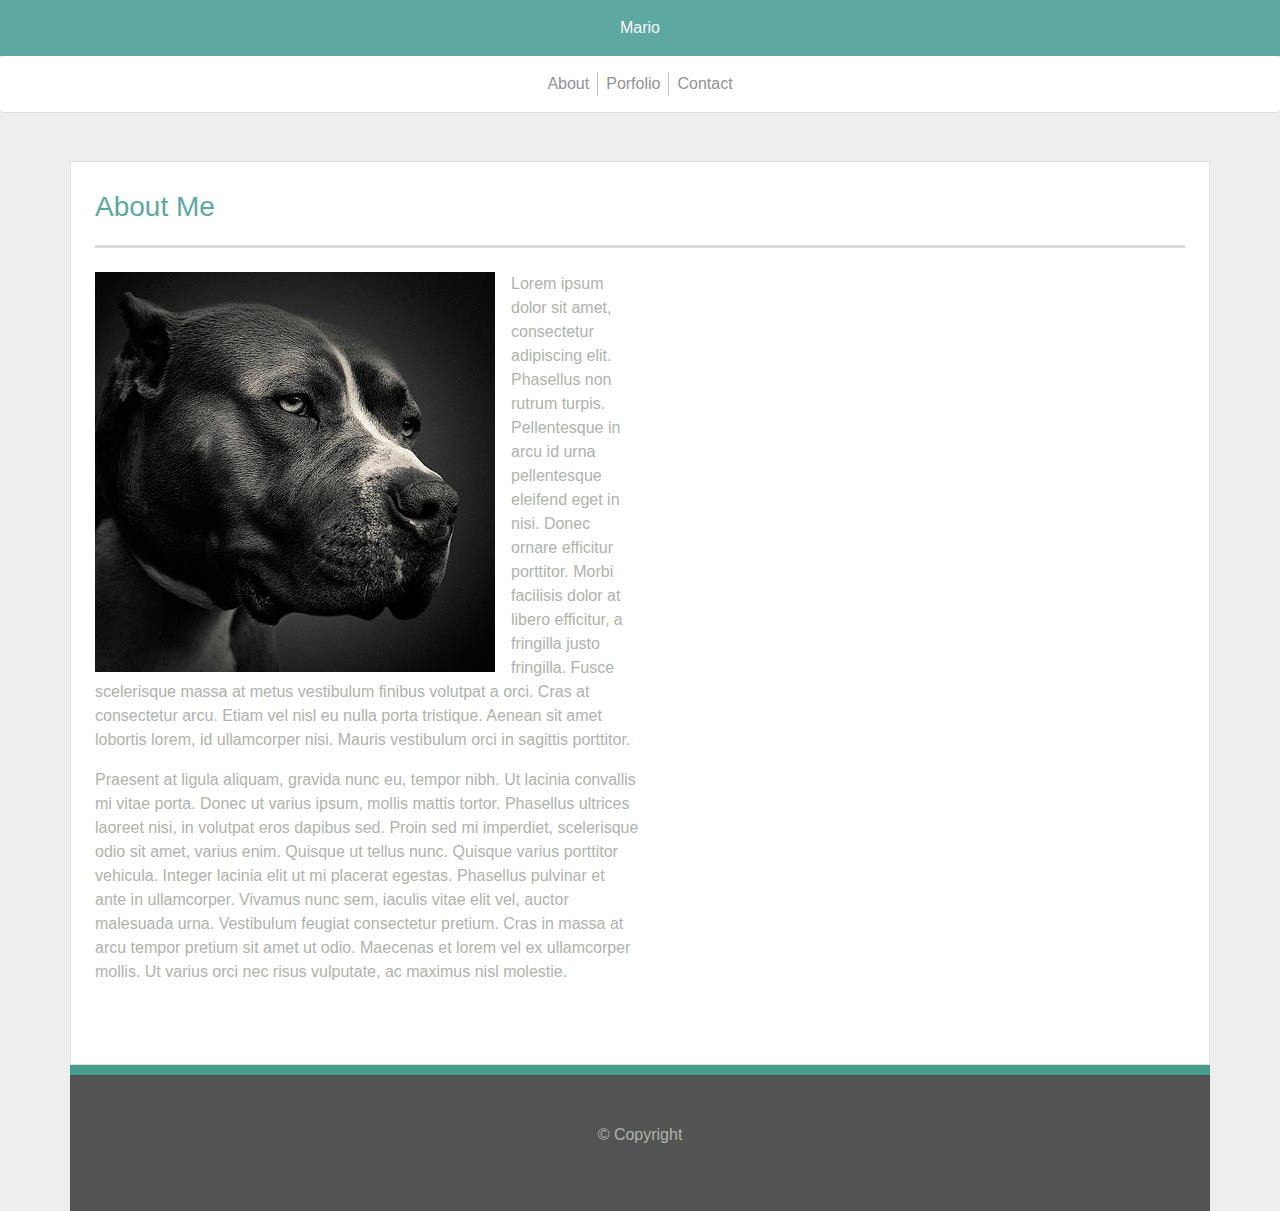
<file: 02-CSS-Bootstrap/02-Homework/index.html>
<!DOCTYPE html>
<html lang="en">

<head>
  <meta charset="UTF-8">
  <meta name="viewport" content="width=device-width, initial-scale=1.0">
  <title>Document</title>
  <!-- Initializing Bootstrp CSS & JS files -->
  <link rel="stylesheet" href="https://stackpath.bootstrapcdn.com/bootstrap/4.5.0/css/bootstrap.min.css">
  <!-- Declare jquery before bootstrap js -->
  <script src="https://code.jquery.com/jquery-3.5.1.min.js"
    integrity="sha256-9/aliU8dGd2tb6OSsuzixeV4y/faTqgFtohetphbbj0=" crossorigin="anonymous"></script>
  <script src="https://stackpath.bootstrapcdn.com/bootstrap/4.5.0/js/bootstrap.min.js"></script>
  <style>
    body { background-color: #eeeeee;}

    .nav-item.secondary:not(:last-child)  {
      border-right: 1px solid silver;
    }

    .nav-item.secondary .nav-link {  color: #929297;}

    .nav-item.secondary .nav-link:hover {  color: #000000;}

    .nav-link.section {
      padding: 0 1rem;
    }

    footer {
      padding-top: 3rem;
      padding-bottom: 3rem;
    }

    footer > p,
    footer > a {
      color: #aeb3ab;
    }
  </style>

</head>

<body><nav class="navbar navbar-expand-md navbar-fixed-top main-nav" style="background-color: #5da8a1;">
  <div class="container justify-content-center">
      <ul class="nav ">
          <li class="nav-item"><a class="nav-link text-light" href="index.html">Mario</a></li>
      </ul>
  </div>
</nav>

<nav class="navbar navbar-expand-md navbar-fixed-top main-nav border-bottom p-3 mb-5 bg-white rounded">
  <div class="container justify-content-center">
      <ul class="nav navbar-nav text-nowrap flex-row mx-md-auto order-1 order-md-2  ">
          <li class="nav-item secondary">
            <a class="nav-link section" href="index.html">About</a>
          </li>
          <li class="nav-item secondary">
            <a class="nav-link section" href="portfolio.html">Porfolio</a>
          </li>
          <li class="nav-item secondary">
            <a class="nav-link section" href="contact.html">Contact</a>
          </li>
      </ul>
  </div>
</nav>
<div class="container border mx-auto p-4 bg-white" style="color: #aeb3ab; background-color: #929297;">
  <!-- HEADER  with border bottom -->
  <h3 class="my-1" style="color: #5da8a1; border-bottom: 3px solid #dcdcdc; padding-bottom: 21px;">About Me</h1>

  <!-- IMAGE -->
  <div class="col-lg-6 col-md-12 col-sm-12 px-0 my-4">
    <div class="row">
      <div class="col-12">
        <div class="row">
          <div class="col-12 mb-3">
            <img src="Assets/Images/pit2.jpg" class="float-left mr-3" alt="" />
            <!-- Text -->
              <p>Lorem ipsum dolor sit amet, consectetur adipiscing elit. Phasellus non rutrum turpis. Pellentesque in arcu id urna pellentesque eleifend eget in nisi. Donec ornare efficitur porttitor. Morbi facilisis dolor at libero efficitur, a fringilla justo fringilla. Fusce scelerisque massa at metus vestibulum finibus volutpat a orci. Cras at consectetur arcu. Etiam vel nisl eu nulla porta tristique. Aenean sit amet lobortis lorem, id ullamcorper nisi. Mauris vestibulum orci in sagittis porttitor.
              </p>
              <p>
              Praesent at ligula aliquam, gravida nunc eu, tempor nibh. Ut lacinia convallis mi vitae porta. Donec ut varius ipsum, mollis mattis tortor. Phasellus ultrices laoreet nisi, in volutpat eros dapibus sed. Proin sed mi imperdiet, scelerisque odio sit amet, varius enim. Quisque ut tellus nunc. Quisque varius porttitor vehicula. Integer lacinia elit ut mi placerat egestas. Phasellus pulvinar et ante in ullamcorper. Vivamus nunc sem, iaculis vitae elit vel, auctor malesuada urna. Vestibulum feugiat consectetur pretium. Cras in massa at arcu tempor pretium sit amet ut odio. Maecenas et lorem vel ex ullamcorper mollis. Ut varius orci nec risus vulputate, ac maximus nisl molestie.
            </p>
          </div>
        </div>
      </div>
    </div>
  </div>



</div>

<footer class="container text-center" style="background-color: #535353; border-top: 10px solid #479c8c;" >
  <p>© Copyright</p>
</footer>
</body>
</html>
</file>
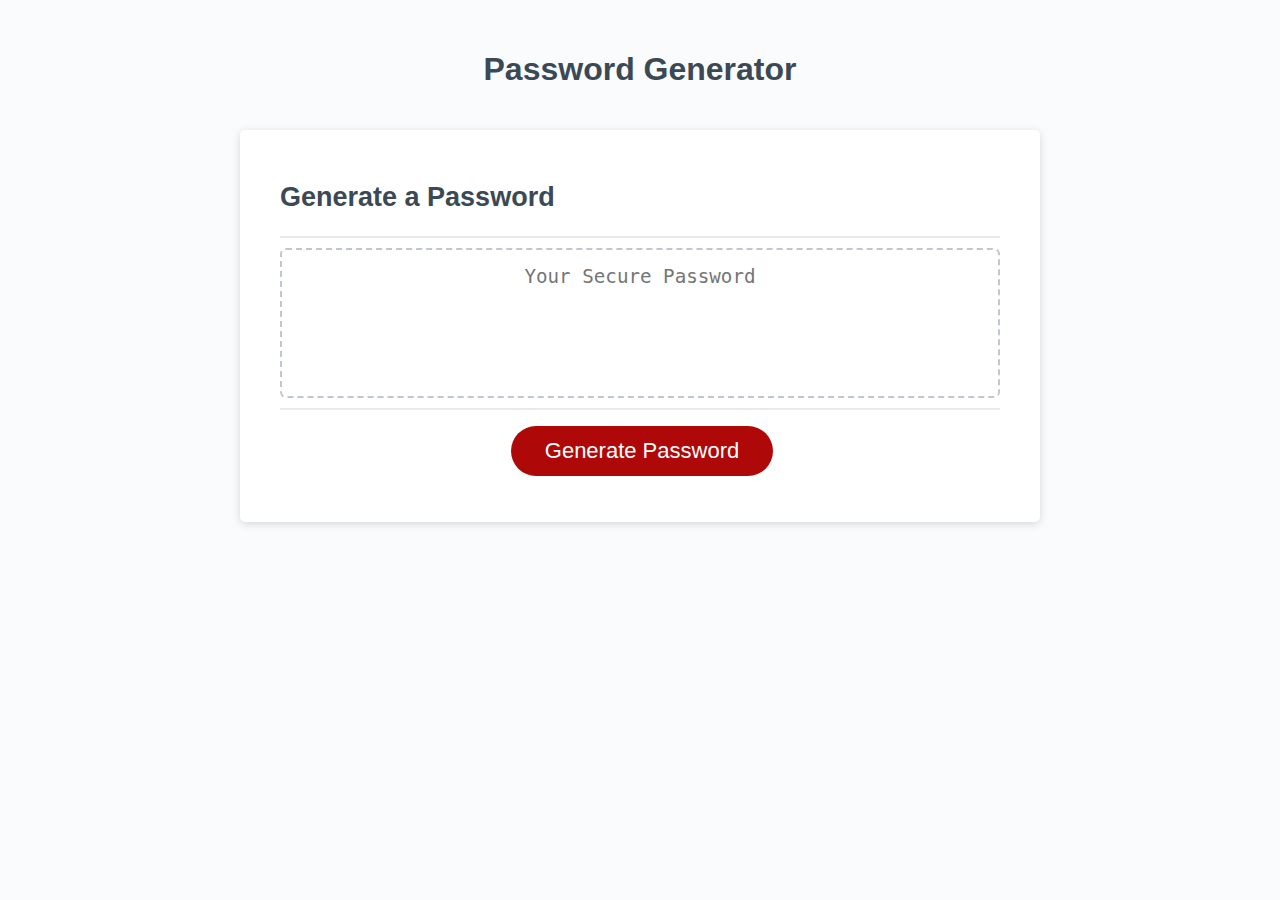
<file: 03-JavaScript/02-Homework/Develop/index.html>
<!DOCTYPE html>
<html lang="en">
  <head>
    <meta charset="UTF-8" />
    <meta name="viewport" content="width=device-width, initial-scale=1.0" />
    <meta http-equiv="X-UA-Compatible" content="ie=edge" />
    <title>Password Generator</title>
    <link rel="stylesheet" href="style.css" />
  </head>
  <body>
    <div class="wrapper">
      <header>
        <h1>Password Generator</h1>
      </header>
      <div class="card">
        <div class="card-header">
          <h2>Generate a Password</h2>
        </div>
        <div class="card-body">
          <textarea
            readonly
            id="password"
            placeholder="Your Secure Password"
            aria-label="Generated Password"
          ></textarea>
        </div>
        <div class="card-footer">
          <button id="generate" class="btn">Generate Password</button>
        </div>
      </div>
    </div>
    <script src="script.js"></script>
  </body>
</html>
</file>
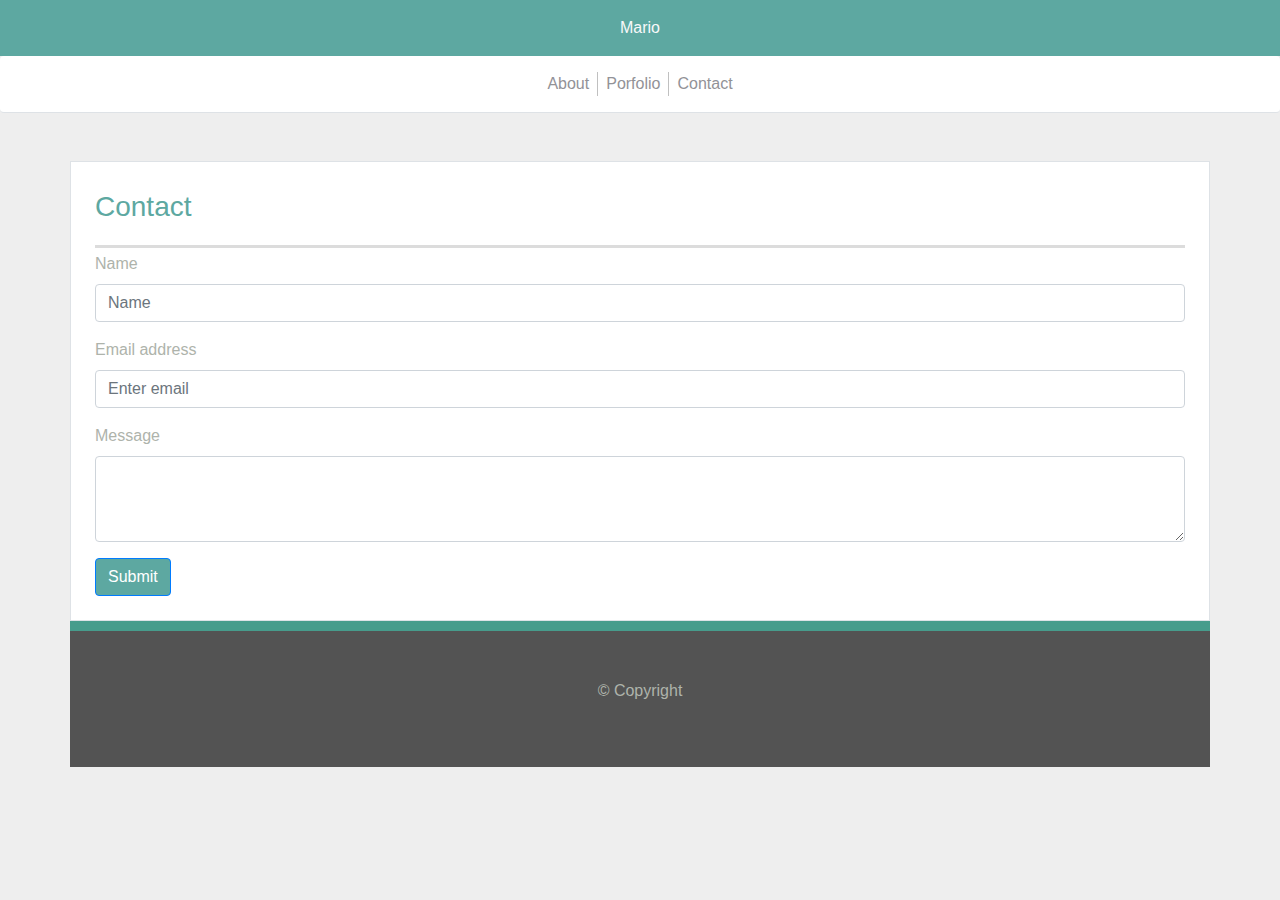
<file: 02-CSS-Bootstrap/02-Homework/contact.html>
<!DOCTYPE html>
<html lang="en">
<head>
    <meta charset="UTF-8">
    <meta name="viewport" content="width=device-width, initial-scale=1.0">
    <title>Mario's Profile</title>

    <!-- Initializing Bootstrp CSS & JS files -->
    <link rel="stylesheet" href="https://stackpath.bootstrapcdn.com/bootstrap/4.5.0/css/bootstrap.min.css">
    <!-- Declare jquery before bootstrap js -->
    <script src="https://code.jquery.com/jquery-3.5.1.min.js" integrity="sha256-9/aliU8dGd2tb6OSsuzixeV4y/faTqgFtohetphbbj0=" crossorigin="anonymous"></script>
    <script src="https://stackpath.bootstrapcdn.com/bootstrap/4.5.0/js/bootstrap.min.js"></script>

    <style>
      body { background-color: #eeeeee;}

      .nav-item.secondary:not(:last-child)  {
        border-right: 1px solid silver;
      }

      .nav-item.secondary .nav-link {  color: #929297;}

      .nav-item.secondary .nav-link:hover {  color: #000000;}

      .nav-link.section {
        padding: 0 1rem;
      }

      footer {
        padding-top: 3rem;
        padding-bottom: 3rem;
      }

      footer > p,
      footer > a {
        color: #aeb3ab;
      }
    </style>


  </head>
<body>

  <nav class="navbar navbar-expand-md navbar-fixed-top main-nav" style="background-color: #5da8a1;">
      <div class="container justify-content-center">
          <ul class="nav ">
              <li class="nav-item"><a class="nav-link text-light" href="index.html">Mario</a></li>
          </ul>
      </div>
  </nav>

  <nav class="navbar navbar-expand-md navbar-fixed-top main-nav border-bottom p-3 mb-5 bg-white rounded">
      <div class="container justify-content-center">
          <ul class="nav navbar-nav text-nowrap flex-row mx-md-auto order-1 order-md-2  ">
              <li class="nav-item secondary">
                <a class="nav-link section" href="index.html">About</a>
              </li>
              <li class="nav-item secondary">
                <a class="nav-link section" href="portfolio.html">Porfolio</a>
              </li>
              <li class="nav-item secondary">
                <a class="nav-link section" href="contact.html">Contact</a>
              </li>
          </ul>
      </div>
  </nav>

  <div class="container border mx-auto p-4 bg-white" style="color: #aeb3ab; background-color: #929297;">
    <!-- HEADER  with border bottom -->
    <h3 class="my-1" style="color: #5da8a1; border-bottom: 3px solid #dcdcdc; padding-bottom: 21px;">Contact</h1>

      <form>

        <div class="form-group">
          <label for="name">Name</label>
          <input type="text" class="form-control" id="name" aria-describedby="name" placeholder="Name">
        </div>


        <div class="form-group">
          <label for="exampleInputEmail1">Email address</label>
          <input type="email" class="form-control" id="exampleInputEmail1" aria-describedby="emailHelp" placeholder="Enter email">
        </div>


        <div class="form-group">
          <label for="exampleFormControlTextarea1">Message</label>
          <textarea class="form-control" id="exampleFormControlTextarea1" rows="3"></textarea>
        </div>
        
        <button type="submit" class="btn btn-primary" style="background-color: #5da8a1;">Submit</button>
      </form>

  </div>

  <footer class="container text-center" style="background-color: #535353; border-top: 10px solid #479c8c;" >
    <p>© Copyright</p>
  </footer>


</body>
</html>
</file>
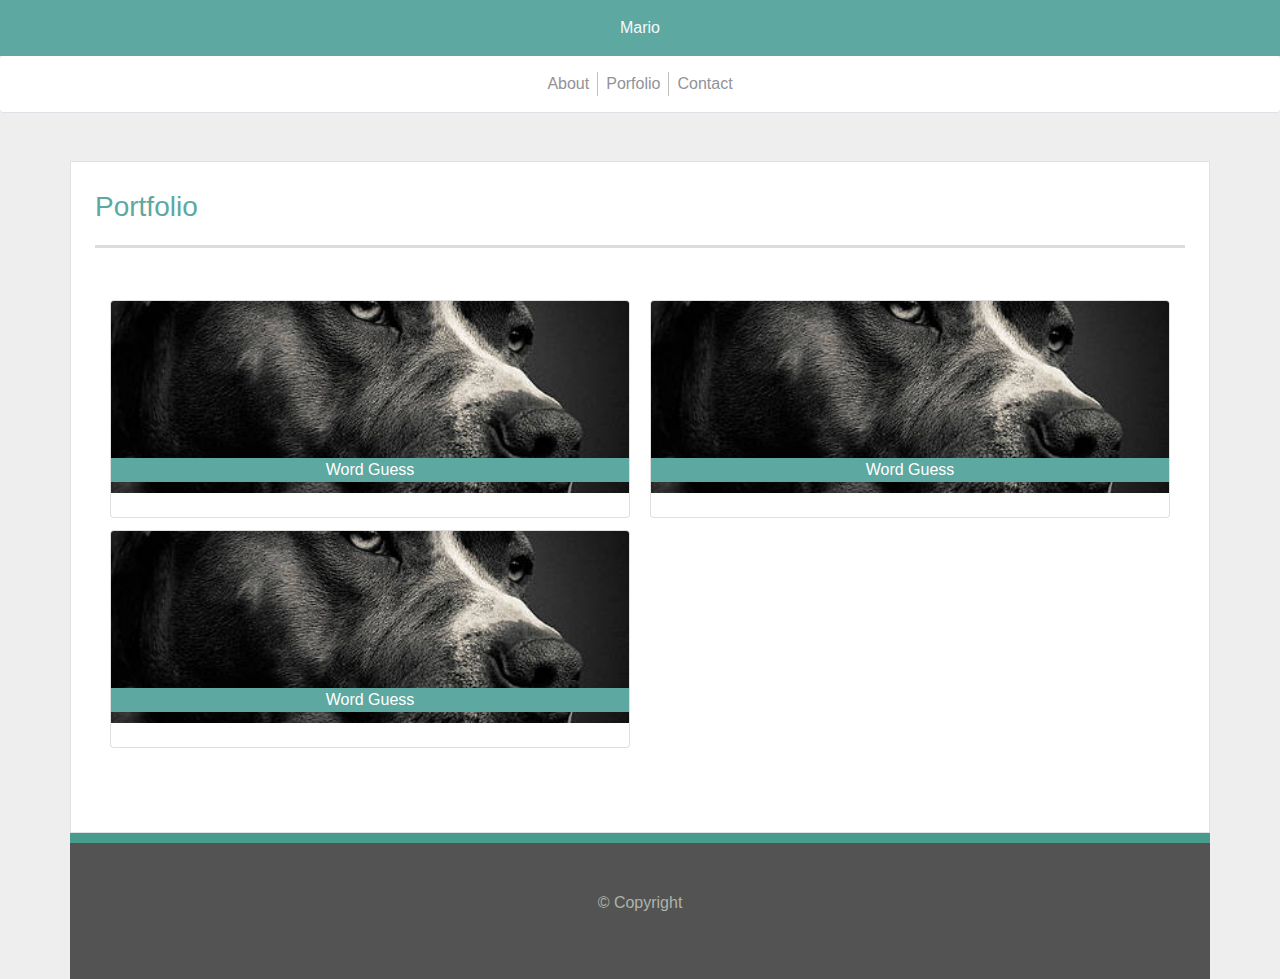
<file: 02-CSS-Bootstrap/02-Homework/portfolio.html>
<!DOCTYPE html>
<html lang="en">

<head>
  <meta charset="UTF-8">
  <meta name="viewport" content="width=device-width, initial-scale=1.0">
  <title>Mario's Profile</title>

  <!-- Initializing Bootstrp CSS & JS files -->
  <link rel="stylesheet" href="https://stackpath.bootstrapcdn.com/bootstrap/4.5.0/css/bootstrap.min.css">
  <!-- Declare jquery before bootstrap js -->
  <script src="https://code.jquery.com/jquery-3.5.1.min.js"
    integrity="sha256-9/aliU8dGd2tb6OSsuzixeV4y/faTqgFtohetphbbj0=" crossorigin="anonymous"></script>
  <script src="https://stackpath.bootstrapcdn.com/bootstrap/4.5.0/js/bootstrap.min.js"></script>

  <style>
    body {
      background-color: #eeeeee;
    }

    .nav-item.secondary:not(:last-child) {
      border-right: 1px solid silver;
    }

    .nav-item.secondary .nav-link {
      color: #929297;
    }

    .nav-item.secondary .nav-link:hover {
      color: #000000;
    }

    .nav-link.section {
      padding: 0 1rem;
    }

    footer {
      padding-top: 3rem;
      padding-bottom: 3rem;
    }

    footer>p,
    footer>a {
      color: #aeb3ab;
    }


    .card-img-top {
      width: 100%;
      height: 15vw;
      object-fit: cover;
    }


    @media (min-width:640px) {
      .card-columns {
        column-count: 1;
      }
    }

    @media (min-width:768px) {
      .card-columns {
        column-count: 2;
      }
    }
  </style>


</head>

<body>
  <nav class="navbar navbar-expand-md navbar-fixed-top main-nav" style="background-color: #5da8a1;">
    <div class="container justify-content-center">
      <ul class="nav ">
        <li class="nav-item"><a class="nav-link text-light" href="index.html">Mario</a></li>
      </ul>
    </div>
  </nav>

  <nav class="navbar navbar-expand-md navbar-fixed-top main-nav border-bottom p-3 mb-5 bg-white rounded">
    <div class="container justify-content-center">
      <ul class="nav navbar-nav text-nowrap flex-row mx-md-auto order-1 order-md-2  ">
        <li class="nav-item secondary">
          <a class="nav-link section" href="index.html">About</a>
        </li>
        <li class="nav-item secondary">
          <a class="nav-link section" href="portfolio.html">Porfolio</a>
        </li>
        <li class="nav-item secondary">
          <a class="nav-link section" href="contact.html">Contact</a>
        </li>
      </ul>
    </div>
  </nav>
  <div class="container border mx-auto p-4 bg-white" style="color: #aeb3ab; background-color: #929297;">
    <!-- HEADER  with border bottom -->
    <h3 class="my-1" style="color: #5da8a1; border-bottom: 3px solid #dcdcdc; padding-bottom: 21px;">Portfolio</h1>



      <div class="container py-5 bg-faded">
        <div class="card-columns">
          <div class="card">
            <img class="card-img-top img-fluid" src="Assets/Images/pit2.jpg" alt="Card image cap">
            <div class="text-center"
              style="position: relative; top:-35px; background-color: #5da8a1; color: white; width: 100%;">Word Guess
            </div>

          </div>
          <div class="card">
            <img class="card-img-top img-fluid" src="Assets/Images/pit2.jpg" alt="Card image cap">
            <div class="text-center"
              style="position: relative; top:-35px; background-color: #5da8a1; color: white; width: 100%;">Word Guess
            </div>

          </div>
          <div class="card">
            <img class="card-img-top img-fluid" src="Assets/Images/pit2.jpg" alt="Card image cap">
            <div class="text-center"
              style="position: relative; top:-35px; background-color: #5da8a1; color: white; width: 100%;">Word Guess
            </div>
          </div>


        </div>
      </div>

  </div>
  <footer class="container text-center" style="background-color: #535353; border-top: 10px solid #479c8c;">
    <p>© Copyright</p>
  </footer>
</body>

</html>
</file>
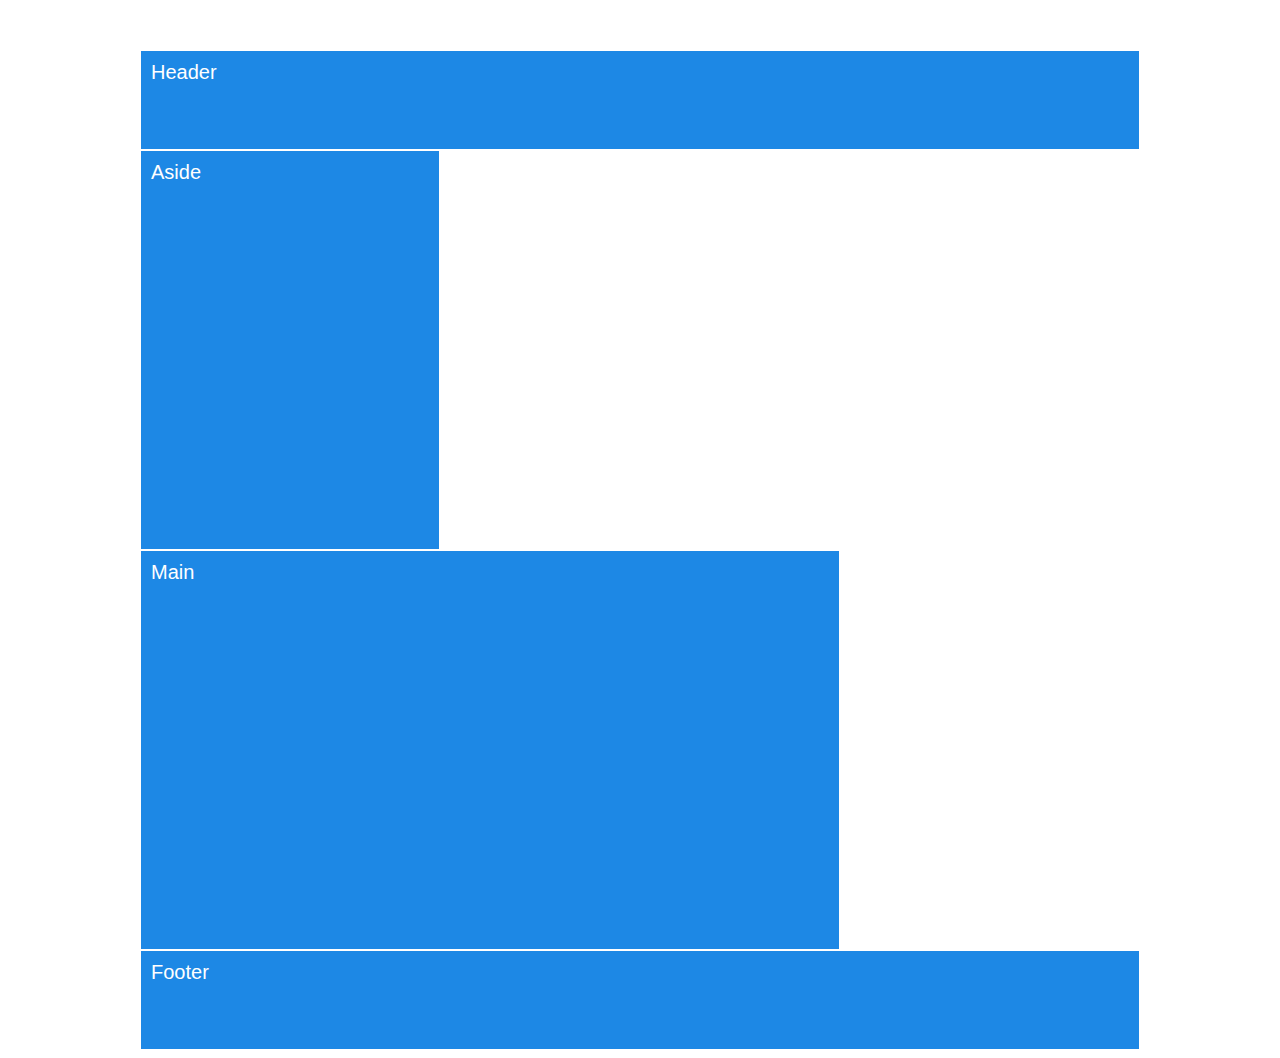
<file: 01-HTML-Git-CSS/01-Activities/08-FloatExamples/layout-no-float.html>
<!DOCTYPE html>
<html lang="en-us">

<head>
  <meta charset="UTF-8">
  <title>Layout without floats</title>
  <link rel="stylesheet" href="style.css">
</head>

<body>
  <div class="container">
    <header>Header</header>
    <div class="clearfix">
      <aside>Aside</aside>
      <main>Main</main>
    </div>
    <footer>Footer</footer>
  </div>

</body>

</html>
</file>
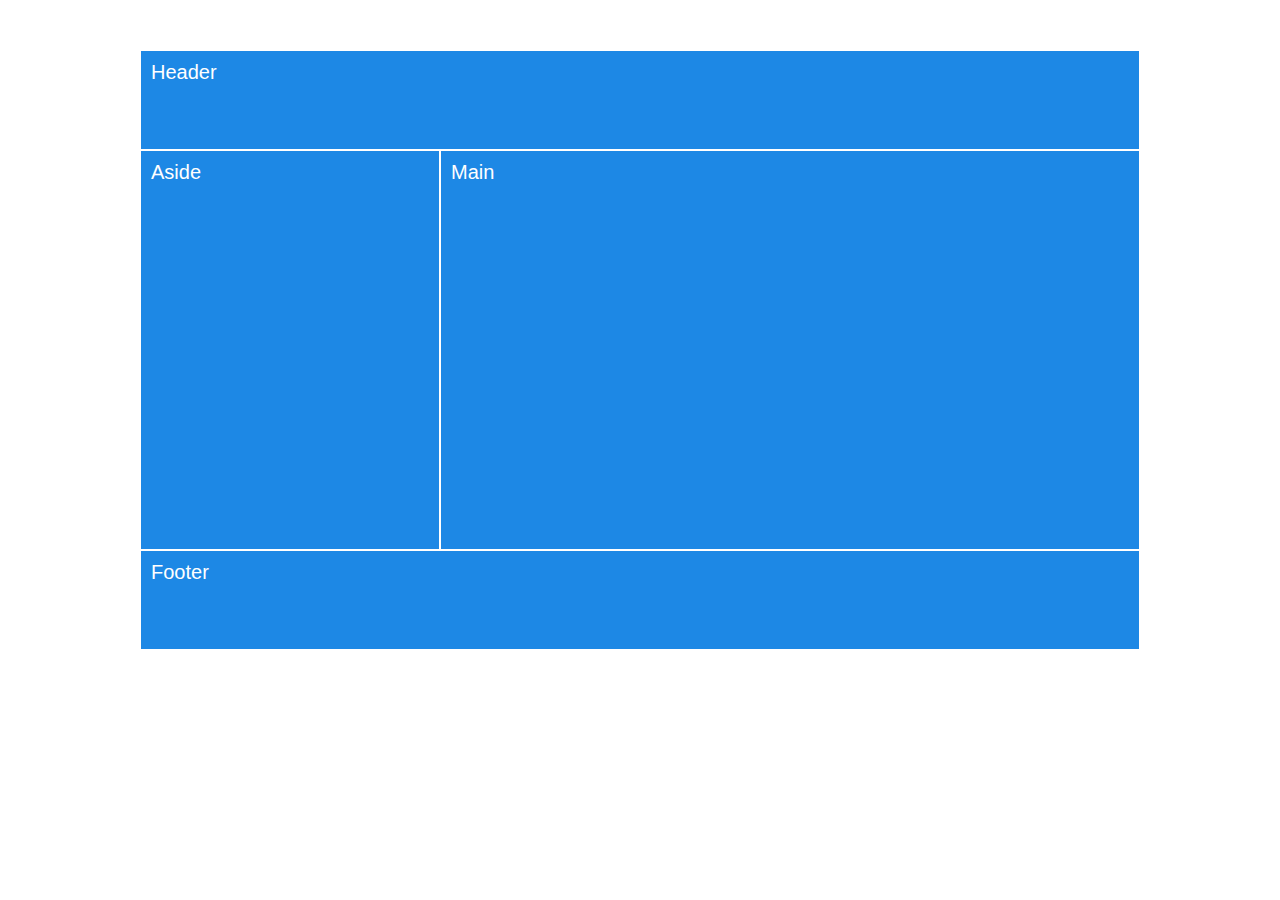
<file: 01-HTML-Git-CSS/01-Activities/08-FloatExamples/layout-with-float.html>
<!DOCTYPE html>
<html lang="en-us">

<head>
  <meta charset="UTF-8">
  <title>Layout with floats</title>
  <link rel="stylesheet" href="style.css">
  <link rel="stylesheet" href="float-style.css">
</head>

<body>
  <div class="container">
    <header>Header</header>
    <div class="clearfix">
      <aside>Aside</aside>
      <main>Main</main>
    </div>
    <footer>Footer</footer>
  </div>

</body>

</html>
</file>
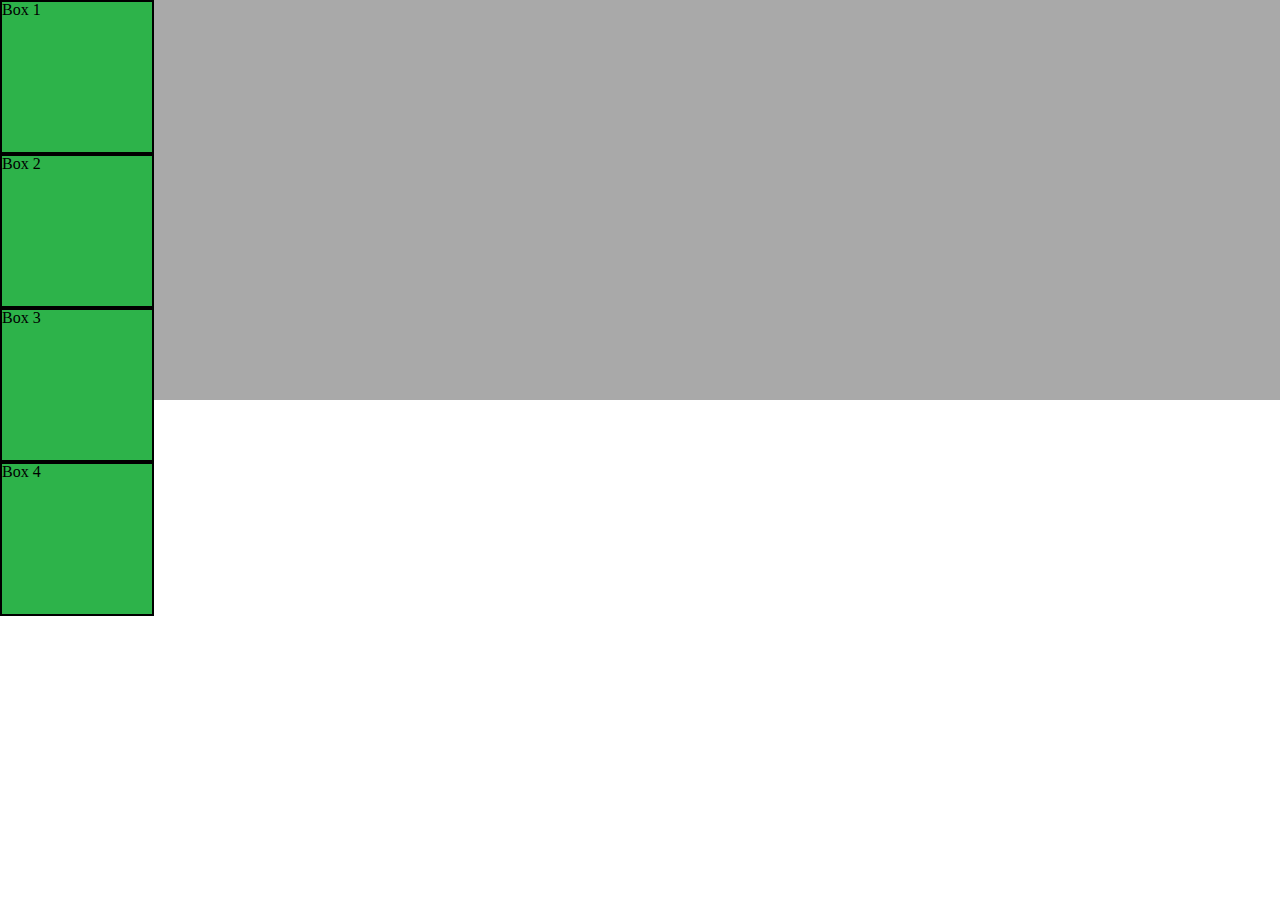
<file: 01-HTML-Git-CSS/01-Activities/10-CSS_PositionedLayout/main.html>
<!DOCTYPE html>
<html lang="en-us">

<head>
  <meta charset="UTF-8">
  <title>CSS Positioning Demo</title>
  <!-- Comment out each stylesheet to get the one you'd like to see -->
  <link rel="stylesheet" href="reset.css">
   <link rel="stylesheet" href="static.css">
  <!--<link rel="stylesheet" href="relative.css">-->
  <!-- <link rel="stylesheet" href="absolute.css"> -->
  <!--<link rel="stylesheet" href="fixed.css">-->
  <!--<link rel="stylesheet" href="zindex.css">-->
  <!--<link rel="stylesheet" href="invisible.css">-->
</head>

<body>
  <div class="box-set">
    <figure class="box box-1">Box 1</figure>
    <figure class="box box-2">Box 2</figure>
    <figure class="box box-3">Box 3</figure>
    <figure class="box box-4">Box 4</figure>
  </div>
</body>

</html>
</file>
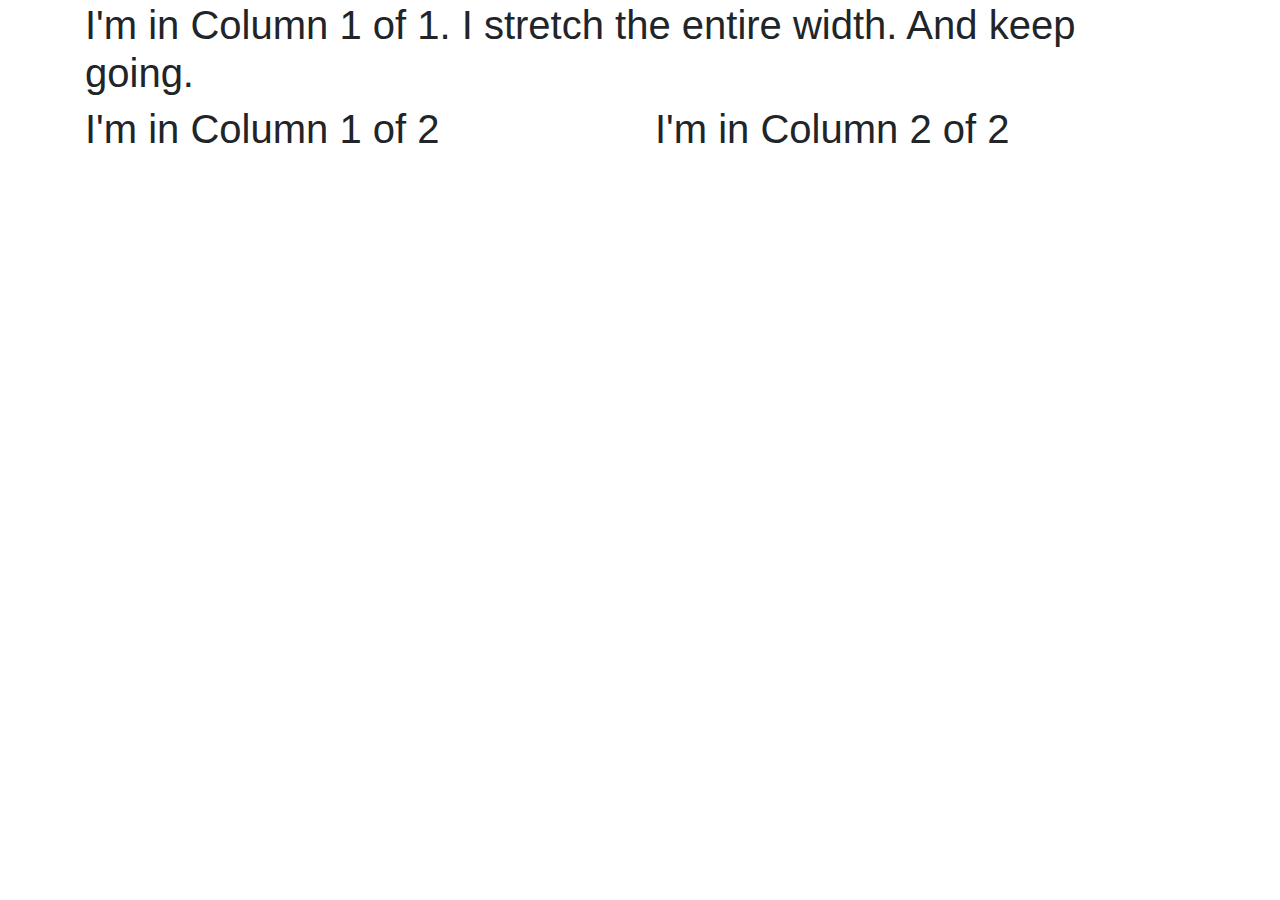
<file: 02-CSS-Bootstrap/01-Activities/13-InstructorGrids/quick-grid.html>
<!-- Bootstrap Grid Demo -->
<!DOCTYPE html>
<html lang="en-us">

<head>

  <meta charset="UTF-8">
  <title>Bootstrap Demo</title>

  <!-- Bring in our bootstrap stylesheet -->
  <link rel="stylesheet" href="https://maxcdn.bootstrapcdn.com/bootstrap/4.0.0/css/bootstrap.min.css">

</head>

<body>

  <!-- Our rows function in containers (grid created). -->
  <div class="container">

    <!-- Our columns function in rows. -->
    <div class="row">

      <!-- Columns have 12 areas of width to work with. -->

      <!-- One third of screen (4/12) -->
      <div class="col-md-4">
        <!-- This is column 1 of 3 -->
      </div>

      <!-- One third of screen (4/12) -->
      <div class="col-md-4">
        <!-- This is column 2 of 3 -->
      </div>

      <!-- One third of screen (4/12) -->
      <div class="col-md-4">

        <!-- This is column 3 of 3 -->
      </div>

      <!-- Columns float left, so all adjacent rows will appear next to each other (as long as not all space gets taken up) -->
    </div>

  </div>


  <!-- Creates the Overall Grid -->
  <div class="container">

    <!-- First Row -->
    <div class="row">

      <!-- First (and only column) -->
      <div class="col-md-12">
        <h1>I'm in Column 1 of 1. I stretch the entire width. And keep going.</h1>
      </div>
    </div>

    <!-- Second Row -->
    <div class="row">

      <!-- First of two columns -->
      <div class="col-md-6">
        <h1>I'm in Column 1 of 2</h1>
      </div>

      <!-- Second of two columns -->
      <div class="col-md-6">
        <h1>I'm in Column 2 of 2</h1>
      </div>

    </div>

  </div>

</body>

</html>
</file>
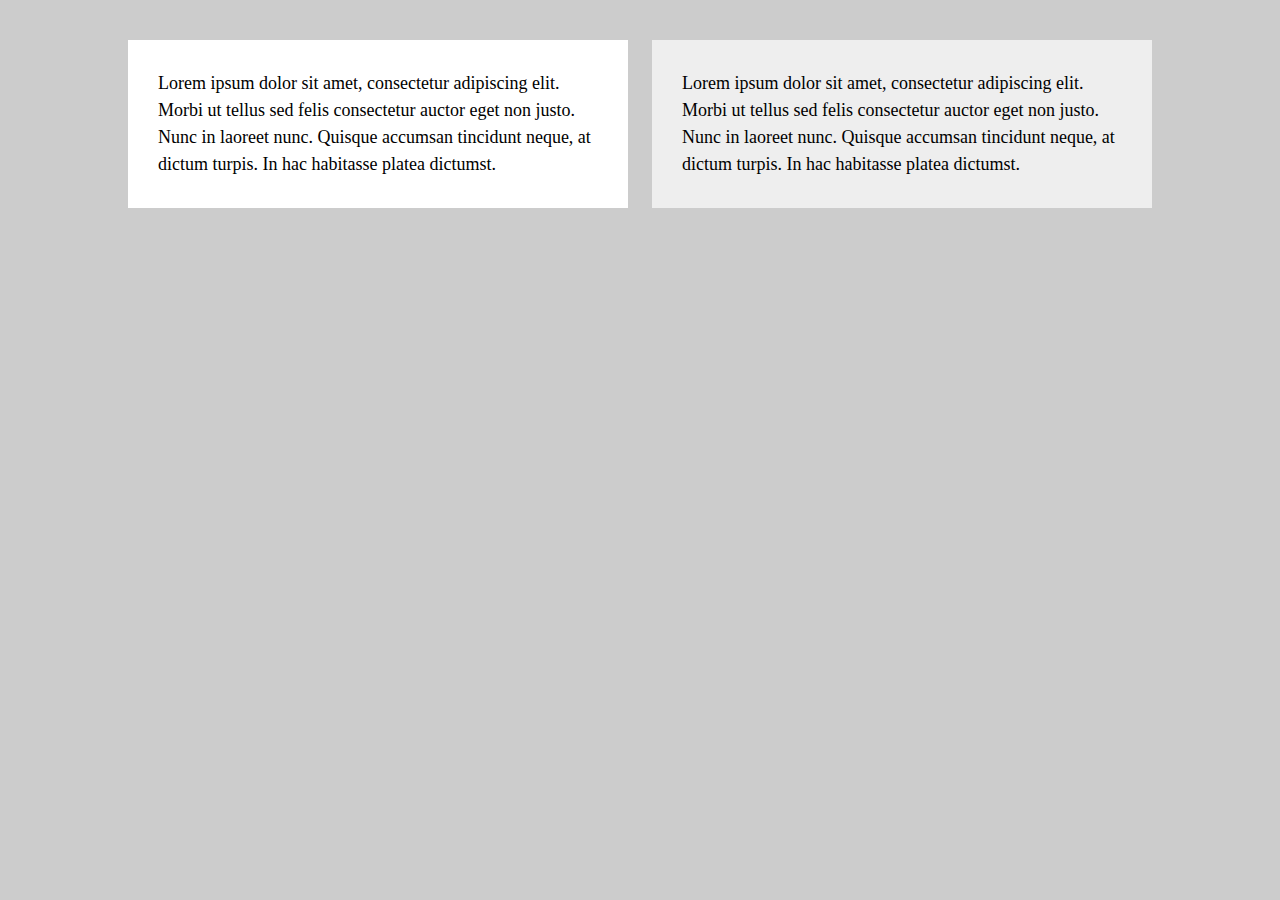
<file: 02-CSS-Bootstrap/01-Activities/17-InstructorMedia/media-basic.html>
<!-- Media Query Demo (check the CSS page) -->
<!doctype html>
<html lang="en-us">

<head>

  <meta charset="UTF-8">

  <title>HTML</title>

  <link rel="stylesheet" type="text/css" href="css/reset.css">
  <link rel="stylesheet" type="text/css" href="css/style.css">

</head>

<body>

  <div class="wrapper">

    <section id="main-content">
      <p>Lorem ipsum dolor sit amet, consectetur adipiscing elit. Morbi ut tellus sed felis consectetur auctor eget non justo. Nunc in laoreet nunc. Quisque accumsan tincidunt neque, at dictum turpis. In hac habitasse platea dictumst. </p>
    </section>

    <section id="sidebar">
      <p>Lorem ipsum dolor sit amet, consectetur adipiscing elit. Morbi ut tellus sed felis consectetur auctor eget non justo. Nunc in laoreet nunc. Quisque accumsan tincidunt neque, at dictum turpis. In hac habitasse platea dictumst. </p>
    </section>

  </div>

</body>

</html>
</file>
<file: 03-JavaScript/02-Homework/Develop/style.css>
*,
*::before,
*::after {
  box-sizing: border-box;
}

html,
body,
.wrapper {
  height: 100%;
  margin: 0;
  padding: 0;
}

body {
  font-family: sans-serif;
  background-color: #f9fbfd;
}

.wrapper {
  padding-top: 30px;
  padding-left: 20px;
  padding-right: 20px;
}

header {
  text-align: center;
  padding: 20px;
  padding-top: 0px;
  color: hsl(206, 17%, 28%);
}

.card {
  background-color: hsl(0, 0%, 100%);
  border-radius: 5px;
  border-width: 1px;
  box-shadow: rgba(0, 0, 0, 0.15) 0px 2px 8px 0px;
  color: hsl(206, 17%, 28%);
  font-size: 18px;
  margin: 0 auto;
  max-width: 800px;
  padding: 30px 40px;
}

.card-header::after {
  content: " ";
  display: block;
  width: 100%;
  background: #e7e9eb;
  height: 2px;
}

.card-body {
  min-height: 100px;
}

.card-footer {
  text-align: center;
}

.card-footer::before {
  content: " ";
  display: block;
  width: 100%;
  background: #e7e9eb;
  height: 2px;
}

.card-footer::after {
  content: " ";
  display: block;
  clear: both;
}

.btn {
  border: none;
  background-color: hsl(360, 91%, 36%);
  border-radius: 25px;
  box-shadow: rgba(0, 0, 0, 0.1) 0px 1px 6px 0px rgba(0, 0, 0, 0.2) 0px 1px 1px
    0px;
  color: hsl(0, 0%, 100%);
  display: inline-block;
  font-size: 22px;
  line-height: 22px;
  margin: 16px 16px 16px 20px;
  padding: 14px 34px;
  text-align: center;
  cursor: pointer;
}

button[disabled] {
  cursor: default;
  background: #c0c7cf;
}

.float-right {
  float: right;
}

#password {
  -webkit-appearance: none;
  -moz-appearance: none;
  appearance: none;
  border: none;
  display: block;
  width: 100%;
  padding-top: 15px;
  padding-left: 15px;
  padding-right: 15px;
  padding-bottom: 85px;
  font-size: 1.2rem;
  text-align: center;
  margin-top: 10px;
  margin-bottom: 10px;
  border: 2px dashed #c0c7cf;
  border-radius: 6px;
  resize: none;
  overflow: hidden;
}

@media (max-width: 690px) {
  .btn {
    font-size: 1rem;
    margin: 16px 0px 0px 0px;
    padding: 10px 15px;
  }

  #password {
    font-size: 1rem;
  }
}

@media (max-width: 500px) {
  .btn {
    font-size: 0.8rem;
  }
}
</file>
<file: 01-HTML-Git-CSS/01-Activities/08-FloatExamples/style.css>
*, *::after, *::before {
  box-sizing: border-box;
}

.container {
  margin: 0 auto;
  margin-top: 50px;
  width: 1000px;
  color: white;
  font-family: 'Segoe UI', Tahoma, Geneva, Verdana, sans-serif;
  font-size: 1.25em;
}

header {
  background-color: #1D88E5;
  height: 100px;
  padding: 10px;
  border: 1px solid white;
}

aside {
  background-color: #1D88E5;
  width: 300px;
  height: 400px;
  padding: 10px;
  border: 1px solid white;
}

main {
  background-color: #1D88E5;
  width: 700px;
  height: 400px;
  padding: 10px;
  border: 1px solid white;
}

footer {
  background-color: #1D88E5;
  width: 1000px;
  height: 100px;
  padding: 10px;
  border: 1px solid white;
}
</file>
<file: 01-HTML-Git-CSS/01-Activities/08-FloatExamples/float-style.css>
.clearfix::after {
  content: " ";
  display: block;
  clear: both;
}

aside {
  float: left;
}

main {
  float: left;
}
</file>
<file: 01-HTML-Git-CSS/01-Activities/10-CSS_PositionedLayout/static.css>
/**
 * Static: Default positioning
 **/

.box-set {
  position: relative;
  height: 400px;
  background: darkgray;
}

.box {
  width: 150px;
  height: 150px;
  background: #2db34a;
  border: 2px solid black;
}
</file>
<file: 01-HTML-Git-CSS/01-Activities/10-CSS_PositionedLayout/relative.css>
/**
 * Relative Position: sets boxes relative to its original location
 * (i.e. below or left of where the element would normally be)
 **/

.box-set {
  position: relative;
  height: 400px;
  background: darkgray;
}

.box {
  /* relative positioning */
  position: relative;
  width: 150px;
  height: 150px;
  background: #2db34a;
  border: 2px solid black;
}

.box-1 {
  top: 20px;
}

.box-2 {
  left: 40px;
}

.box-3 {
  right: 20px;
  bottom: -10px;
}
</file>
<file: 01-HTML-Git-CSS/01-Activities/10-CSS_PositionedLayout/absolute.css>
/**
 * Absolute Position: anchors element to the first element (overall box)
 **/

.box-set {
  position: relative;
  height: 400px;
  background: darkgray;
}

.box {
  /* Absolute Position */
  position: absolute;
  width: 150px;
  height: 150px;
  background: #2db34a;
  border: 2px solid black;
}

/* Box rules: percentages define anchors (i.e. position of each box relative to enclosing box) */

.box-1 {
  top: 6%;
  left: 2%;
}

.box-2 {
  top: 0;
  right: -40px;
}

.box-3 {
  right: 20px;
  bottom: -10px;
}

.box-4 {
  bottom: 0;
}
</file>
<file: 01-HTML-Git-CSS/01-Activities/10-CSS_PositionedLayout/fixed.css>
/**
 * Fixed Position: Anchors element to the browser
 **/

.box-set {
  position: relative;
  height: 400px;
  background: darkgray;
}

.box {
  position: fixed;
  width: 150px;
  height: 150px;
  background: #2db34a;
  border: 2px solid black;
}

/* Box rules: percentages define anchors (i.e. position of each box relative to browser window) */

.box-1 {
  top: 6%;
  left: 2%;
}

.box-2 {
  top: 0;
  right: -40px;
}

.box-3 {
  right: 20px;
  bottom: -10px;
}

.box-4 {
  bottom: 0;
}
</file>
<file: 01-HTML-Git-CSS/01-Activities/10-CSS_PositionedLayout/zindex.css>
/**
 * Z-Index: let's us position elements on top of each other (the z-axis controls depth position)
 **/

.box-set {
  position: relative;
  height: 400px;
  background: darkgray;
}

.box {
  position: absolute;
  width: 150px;
  height: 150px;
  background: #2db34a;
  border: 2px solid black;
}

.box-1 {
  top: 10px;
  left: 10px;
}

.box-2 {
  bottom: 10px;
  left: 70px;
  z-index: 3;
}

.box-3 {
  top: 10px;
  left: 130px;
  z-index: 2;
}

.box-4 {
  bottom: 10px;
  left: 190px;
  z-index: 1;
}
</file>
<file: 01-HTML-Git-CSS/01-Activities/10-CSS_PositionedLayout/invisible.css>
.box-set {
  position: relative;
  height: 400px;
  background: darkgray;
}

.box {
  position: relative;
  width: 150px;
  height: 150px;
  background: #2db34a;
  border: 2px solid black;
}

.box-1 {
  top: 20px;

  /* Hides element as if it's not there (compare with "visibility: hidden;"). */
  display: none;
}

.box-2 {
  left: 40px;
}

.box-3 {
  right: 20px;
  bottom: -10px;
}
</file>
<file: 02-CSS-Bootstrap/01-Activities/17-InstructorMedia/css/style.css>
/**
 * Media Query Demo (note the commented rules)
 **/

* {
  box-sizing: border-box;
}

/*
  The background color will be #ccc
  at browser widths above 768px
*/
body {
  /* Typography */
  font-size: 18px;
  line-height: 27px;

  /* Visual */
  background-color: #ccc;
}

/*
  The width of the wrapper will be 1024px
  at browser widths above 768px
*/
.wrapper {
  /* Box-model */
  width: 1024px;

  /* Positioning */
  margin: 40px auto;
}

#main-content,
#sidebar {
  /* Box-model */
  width: 500px;
  padding: 30px;
}

#main-content {
  /* Positioning */
  float: left;

  /* Visual */
  background: #fff;
}

#sidebar {
  /* Positioning */
  float: right;

  /* Visual */
  background: #eee;
}

/*
  These rules take effect when the browser's width
  is either 768px or less.
*/
@media screen and (max-width: 768px) {
  /* The body's bg color will be #333 */
  body {
    background-color: #333;
  }

  /* The wrapper's width will be 600px */
  .wrapper {
    width: 600px;
  }
}
</file>
